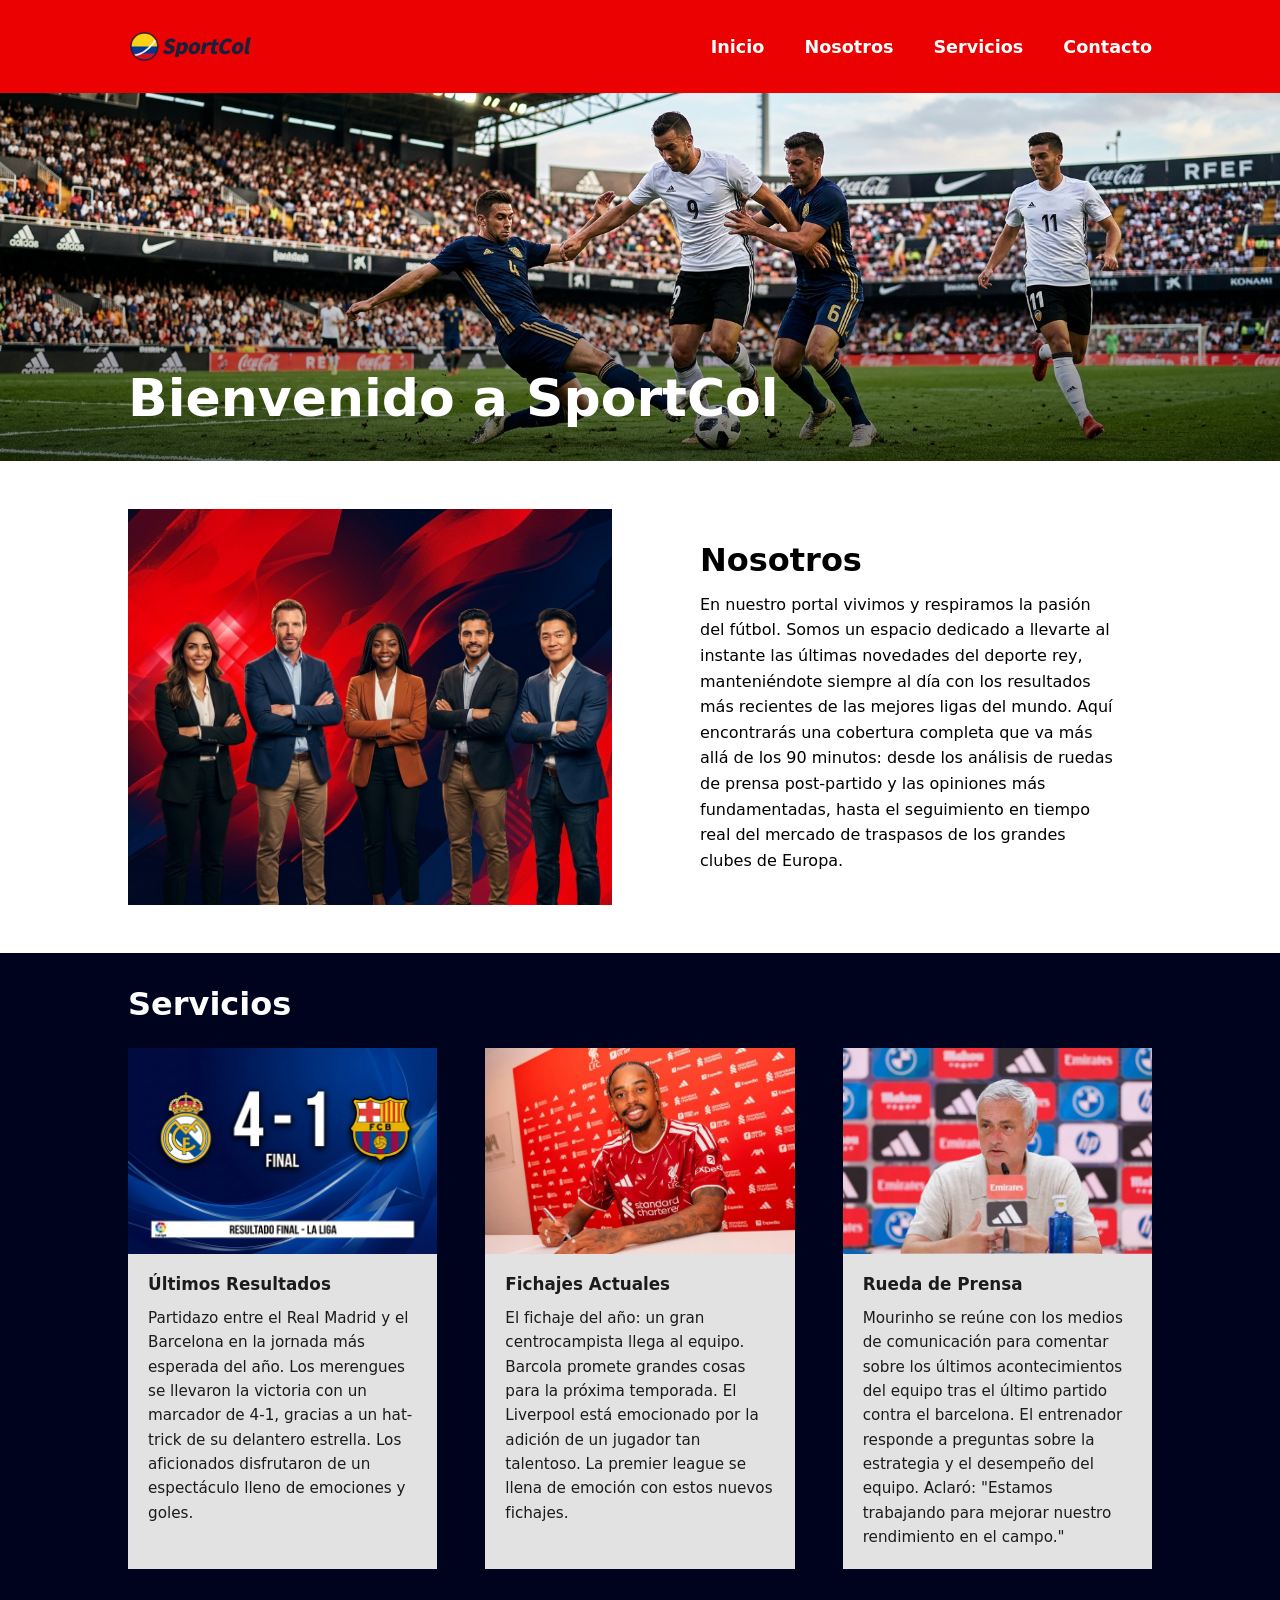
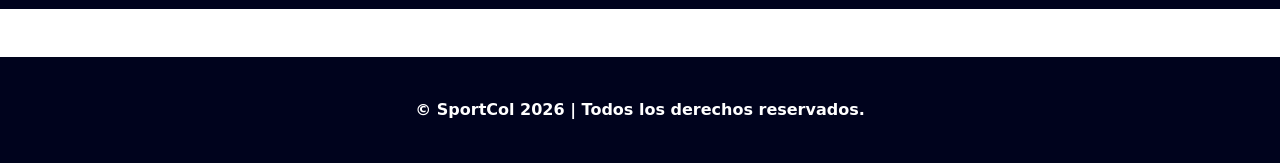
<file: index.html>
<!DOCTYPE html>
<html lang="es">
<head>
  <meta charset="UTF-8">
  <meta name="viewport" content="width=device-width, initial-scale=1.0">
  <title>Sportcol</title>
  <link rel="stylesheet" href="css/estilos.css">
</head>
<body>

  <!-- Enlace para saltar la navegación (accesibilidad con teclado) -->
  <a class="saltar" href="#contenido">Saltar al contenido</a>

  <!-- CABECERA: logo + navegación -->
  <header class="cabecera">
    <div class="contenedor cabecera__interior">
      <img class="logo" src="imagenes/logo.png" href="#inicio">

      <nav class="menu" aria-label="Principal">
          <a href="#inicio">Inicio</a>
          <a href="nosotros.html" target="_blank">Nosotros</a>
          <a href="#servicios">Servicios</a>
          <a href="#contacto">Contacto</a>
      </nav>
    </div>
  </header>

  <main id="contenido">

    <!-- imagen grande con título -->
    <section class="hero" id="inicio">
      <img class="hero__imagen" src="imagenes/fotoprincipal.jpg"
           alt="Imagen principal del sitio" width="1600" height="600">
      <div class="contenedor">
        <h1 class="hero__titulo">Bienvenido a SportCol</h1>
      </div>
    </section>

    <!-- NOSOTROS: imagen a la izquierda, texto a la derecha -->
    <section class="nosotros contenedor" id="nosotros">
      <figure class="nosotros__figura">
        <img class="nosotros__imagen" src="imagenes/equipo_trabajo.jpg"
             alt="Equipo de trabajo" width="800" height="500">
      </figure>

      <div class="nosotros__texto">
        <h2>Nosotros</h2>
        <p>En nuestro portal vivimos y respiramos la pasión del fútbol. Somos un espacio dedicado a llevarte 
          al instante las últimas novedades del deporte rey, manteniéndote siempre al día con los resultados 
          más recientes de las mejores ligas del mundo. Aquí encontrarás una cobertura completa que va más allá 
          de los 90 minutos: desde los análisis de ruedas de prensa post-partido y las opiniones más fundamentadas, 
          hasta el seguimiento en tiempo real del mercado de traspasos de los grandes clubes de Europa.
        </p>
      </div>
    </section>

    <!-- SERVICIOS: tres tarjetas -->
    <section class="servicios" id="servicios">
      <div class="contenedor">
        <h2 class="servicios__titulo">Servicios</h2>

        <div class="rejilla">
          <article class="tarjeta">
            <img class="tarjeta__imagen" src="imagenes/resultado_realmadrid.jpg"
                 alt="Primer servicio" width="600" height="400" loading="lazy">
            <div class="tarjeta__cuerpo">
              <h3>Últimos Resultados</h3>
              <p>Partidazo entre el Real Madrid y el Barcelona en la jornada más esperada del año.
                Los merengues se llevaron la victoria con un marcador de 4-1, gracias a un hat-trick 
                de su delantero estrella. Los aficionados disfrutaron de un espectáculo lleno de emociones y goles.
              </p>
            </div>
          </article>

          <article class="tarjeta">
            <img class="tarjeta__imagen" src="imagenes/barcola.jpg"
                 alt="Segundo servicio" width="600" height="400" loading="lazy">
            <div class="tarjeta__cuerpo">
              <h3>Fichajes Actuales</h3>
              <p>El fichaje del año: un gran centrocampista llega al equipo. Barcola promete grandes 
                cosas para la próxima temporada. El Liverpool está emocionado por la adición de un jugador 
                tan talentoso. La premier league se llena de emoción con estos nuevos fichajes.</p>
            </div>
          </article>

          <article class="tarjeta">
            <img class="tarjeta__imagen" src="imagenes/prensa.jpg"
                 alt="Tercer servicio" width="600" height="400" loading="lazy">
            <div class="tarjeta__cuerpo">
              <h3>Rueda de Prensa</h3>
              <p>Mourinho se reúne con los medios de comunicación para comentar sobre los últimos 
                acontecimientos del equipo tras el último partido contra el barcelona. El entrenador 
                responde a preguntas sobre la estrategia y el desempeño del equipo. 
                Aclaró: "Estamos trabajando para mejorar nuestro rendimiento en el campo." </p>
            </div>
          </article>
        </div>
      </div>
    </section>
  </main>

  <!-- PIE DE PÁGINA -->
  <footer class="pie" id="contacto">
    <div class="contenedor">
      <p>© SportCol 2026 | Todos los derechos reservados.</p>
    </div>
  </footer>
</body>
</html>
</file>
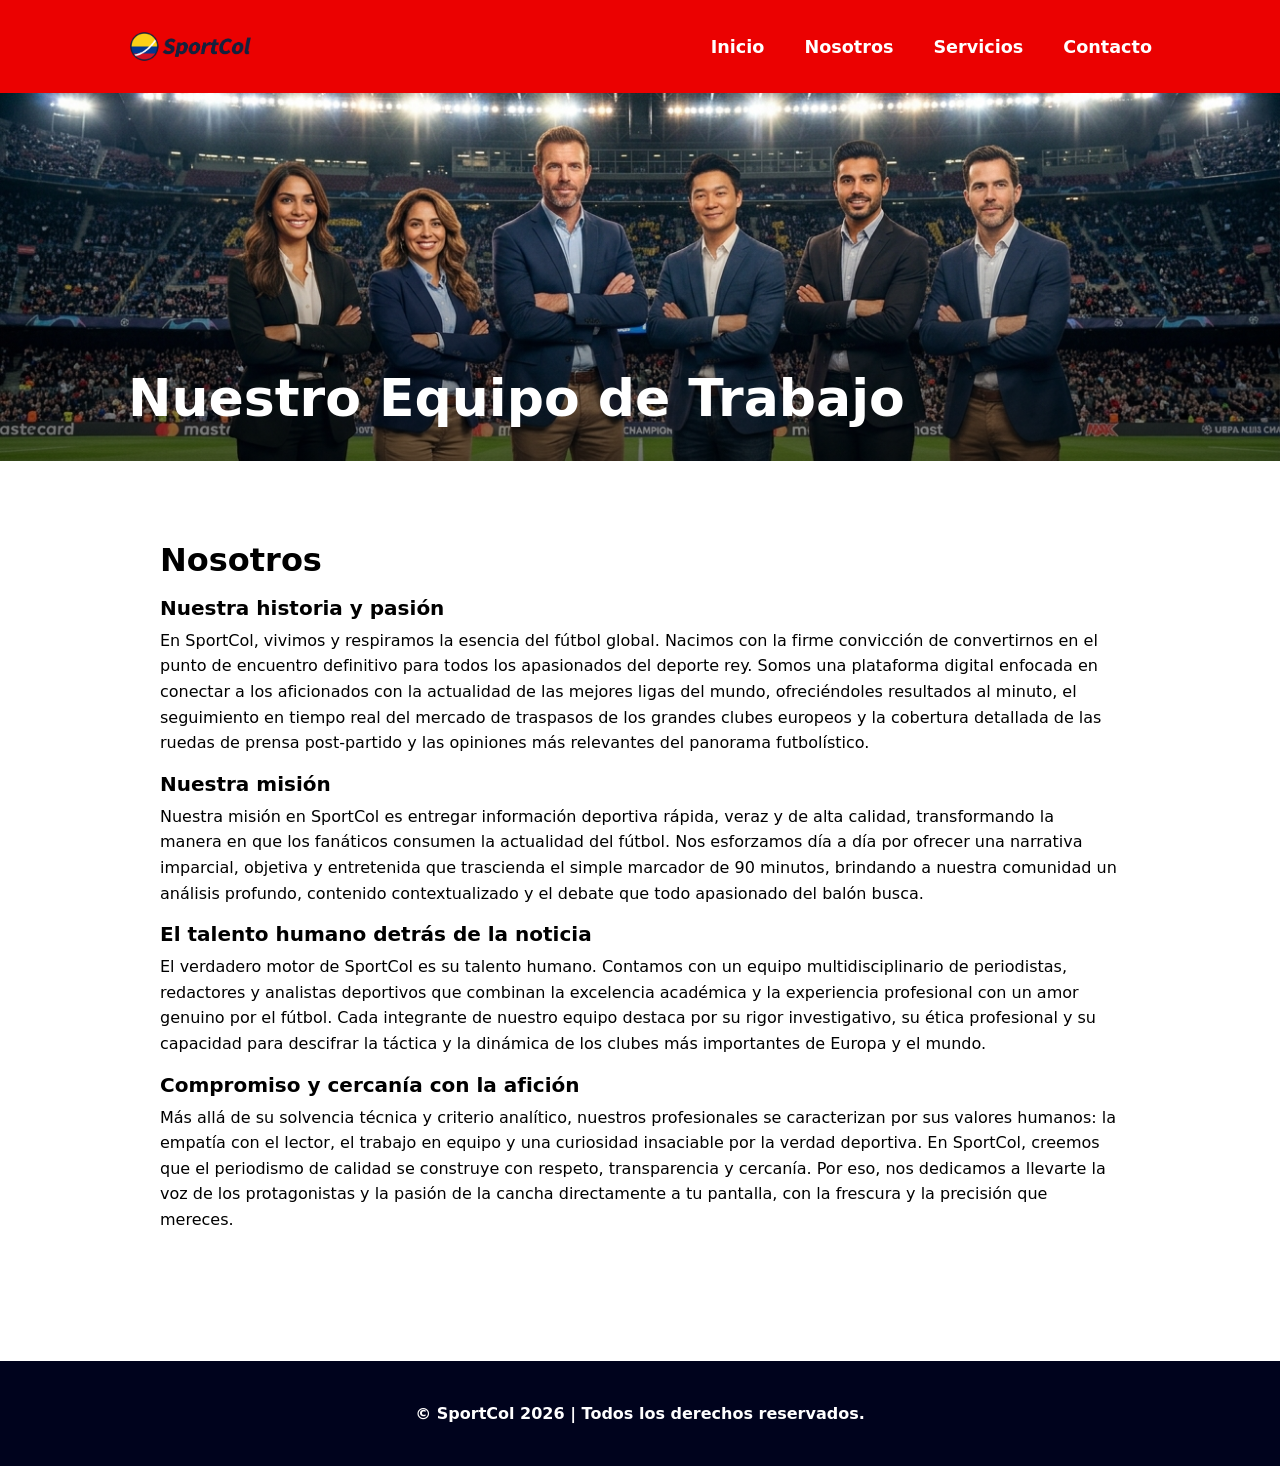
<file: nosotros.html>
<!DOCTYPE html>
<html lang="es">
<head>
  <meta charset="UTF-8">
  <meta name="viewport" content="width=device-width, initial-scale=1.0">
  <title>Sportcol</title>
  <link rel="stylesheet" href="css/estilos.css">
</head>
<body>

  <!-- Enlace para saltar la navegación (accesibilidad con teclado) -->
  <a class="saltar" href="#contenido">Saltar al contenido</a>

  <!-- CABECERA: logo + navegación -->
  <header class="cabecera">
    <div class="contenedor cabecera__interior">
      <img class="logo" src="imagenes/logo.png" href="#inicio">

      <nav class="menu" aria-label="Principal">
        <a href="index.html">Inicio</a>
        <a href="#nosotros">Nosotros</a>
        <a href="#servicios">Servicios</a>
        <a href="#contacto">Contacto</a>
      </nav>
    </div>
  </header>

  <main id="contenido">
  
        <!-- imagen grande con título -->
    <section class="hero" id="inicio_nosotros">
      <img class="equipo__imagen" src="imagenes/nosotros2.jpg"
           alt="Imagen principal del sitio" width="1600" height="600">
      <div class="contenedor">
        <h1 class="hero__titulo">Nuestro Equipo de Trabajo</h1>
      </div>
    </section>

    <!-- NOSOTROS: imagen a la izquierda, texto a la derecha -->
    <section class="nosotros contenedor" id="nosotros">


       <div class="nosotros2__texto">
         <h2>Nosotros</h2>
         <section>
           <h3>Nuestra historia y pasión</h3>
           <p>En SportCol, vivimos y respiramos la esencia del fútbol global. Nacimos con la firme convicción de 
            convertirnos en el punto de encuentro definitivo para todos los apasionados del deporte rey. Somos una
             plataforma digital enfocada en conectar a los aficionados con la actualidad de las mejores ligas del mundo,
              ofreciéndoles resultados al minuto, el seguimiento en tiempo real del mercado de traspasos de los grandes 
              clubes europeos y la cobertura detallada de las ruedas de prensa post-partido y las opiniones más relevantes 
              del panorama futbolístico.
            </p>
         </section>
         <section>
           <h3>Nuestra misión</h3>
           <p>Nuestra misión en SportCol es entregar información deportiva rápida, veraz y de alta calidad, transformando
             la manera en que los fanáticos consumen la actualidad del fútbol. Nos esforzamos día a día por ofrecer una 
             narrativa imparcial, objetiva y entretenida que trascienda el simple marcador de 90 minutos, brindando a 
             nuestra comunidad un análisis profundo, contenido contextualizado y el debate que todo apasionado del balón 
             busca.
            </p>
         </section>
         <section>
           <h3>El talento humano detrás de la noticia</h3>
           <p>El verdadero motor de SportCol es su talento humano. Contamos con un equipo multidisciplinario de periodistas,
             redactores y analistas deportivos que combinan la excelencia académica y la experiencia profesional con un 
             amor genuino por el fútbol. Cada integrante de nuestro equipo destaca por su rigor investigativo, su ética 
             profesional y su capacidad para descifrar la táctica y la dinámica de los clubes más importantes de Europa y 
             el mundo.
            </p>
         </section>
         <section>
           <h3>Compromiso y cercanía con la afición</h3>
           <p>Más allá de su solvencia técnica y criterio analítico, nuestros profesionales se caracterizan por sus valores
             humanos: la empatía con el lector, el trabajo en equipo y una curiosidad insaciable por la verdad deportiva. 
             En SportCol, creemos que el periodismo de calidad se construye con respeto, transparencia y cercanía. 
             Por eso, nos dedicamos a llevarte la voz de los protagonistas y la pasión de la cancha directamente a tu pantalla, 
             con la frescura y la precisión que mereces.
            </p>
         </section>
       </div>
    </section>
  </main>

  <!-- PIE DE PÁGINA -->
  <footer class="pie" id="contacto">
    <div class="contenedor">
      <p>© SportCol 2026 | Todos los derechos reservados.</p>
    </div>
  </footer>
</body>
</html>
</file>
<file: css/estilos.css>
/* ---------- 1. Variables (paleta y valores compartidos) ---------- */
:root {
  --rojo-cabecera: rgb(235, 1, 1);
  --azul-oscuro: #00031d;
  --rojo-fondo: #00031d;
  --gris-tarjeta: #e2e2e2;
  --texto: #1b1b1b;
  --blanco: #ffffff;
  --enfoque: #bc4b00;

  --espacio: 1rem;
  --ancho-maximo: 64rem;
}

/* ---------- 2. Base ---------- */
*, *::before, *::after { box-sizing: border-box; }

html { scroll-behavior: smooth; scroll-padding-top: 1rem; }

body {
  margin: 0;
  font-family: system-ui, -apple-system, "Segoe UI", sans-serif;
  line-height: 1.6;
  color: var(--texto);
  background: var(--blanco);
}

h1, h2, h3 { line-height: 1.2; margin-block: 0 0.75rem; }
h1 { font-size: clamp(2rem, 1.4rem + 2.5vw, 3.25rem); }
h2 { font-size: clamp(1.5rem, 1.2rem + 1vw, 2rem); }
h3 { font-size: 1.25rem; }
p  { margin-block: 0; }

img { display: block; max-width: 100%; height: auto; }

a { color: inherit; text-underline-offset: 0.2em; }

/* Enfoque visible para quienes navegan con teclado */
:focus-visible {
  outline: 3px solid var(--enfoque);
  outline-offset: 3px;
}

/* Contenedor centrado con márgenes fluidos */
.contenedor {
  width: min(100% - 2rem, var(--ancho-maximo));
  margin-inline: auto;
}

/* Enlace "Saltar al contenido": solo aparece al enfocarlo */
.saltar {
  position: absolute;
  top: -10rem;
  left: 0.5rem;
  z-index: 100;
  padding: 0.75rem;
  background: var(--blanco);
  color: var(--texto);
}
.saltar:focus { top: 0.5rem; }

/* ---------- 3. Cabecera y navegación ---------- */
.cabecera {
  background: var(--rojo-cabecera);
  padding-block: 1.9rem;
}

.cabecera__interior {
  display: flex;
  flex-wrap: wrap;
  align-items: center;
  justify-content: space-between;
  gap: 1rem;
}

.logo {
    width: 125px;
    height: auto;
    object-fit: contain;
}

.menu {
  display: flex;
  flex-wrap: wrap;
  gap: 0.5rem 2.5rem;
}

.menu a {
  font-size: 1.10rem;
  font-weight: 600;
  text-decoration: none;
  color: var(--blanco);
}

.menu a:hover { text-decoration: underline; }

/* ---------- 4. Hero (imagen grande con título encima) ---------- */
.hero {
  position: relative;
  background: var(--azul-oscuro);
}

.hero__imagen {
  width: 100%;
  height: clamp(14rem, 30vw, 23rem);
  object-fit: cover;
}

.equipo__imagen {
  width: 100%;
  height: clamp(14rem, 30vw, 23rem);
  object-fit: cover;
  object-position: center 38%;
}

/* Degradado para que el texto se lea sobre cualquier imagen */
.hero::after {
  content: "";
  position: absolute;
  inset: 0;
  background: linear-gradient(to top, rgb(0 0 0 / 55%), transparent 60%);
  pointer-events: none;
}

.hero .contenedor {
  position: absolute;
  left: 0;
  right: 0;
  bottom: 2rem;
  z-index: 1;
}

.hero__titulo {
  margin: 0;
  color: var(--blanco);
}

/* ---------- 5. Sección Nosotros (imagen + texto) ---------- */
.nosotros {
  display: grid;
  gap: 1.5rem;
  padding-block: 2.5rem;
}

.nosotros__figura { margin: 0; }

.nosotros__imagen {
  width: 100%;
  height: 100%;
  min-height: 14rem;
  object-fit: cover;
  background: var(--rojo-fondo);
}  

.nosotros__texto {
  display: flex;
  flex-direction: column;
  justify-content: center;
  padding: 2rem;
  background: var(--blanco);
  color: #000000;
}

.nosotros2__texto {
  grid-column: 1 / -1;
  display: flex;
  flex-direction: column;
  gap: 1rem;
  padding: 2rem;
  background: var(--blanco);
  color: #000000;
}

.nosotros2__texto h2,
.nosotros2__texto h3,
.nosotros2__texto p {
  margin: 0;
}

.nosotros2__texto section {
  display: grid;
  gap: 0.5rem;
}

/* ---------- 6. Sección Servicios (Grid de tarjetas) ---------- */
.servicios {
  padding-block: 2rem 2.5rem;
  background: var(--rojo-fondo);
}

.servicios__titulo { margin-block-end: 1.5rem; color: var(--blanco); }

.rejilla {
  display: grid;
  gap: 1.5rem;
}

.tarjeta {
  display: flex;
  flex-direction: column;
  min-width: 0;
  background: var(--gris-tarjeta);
}

.tarjeta__imagen {
  width: 100%;
  aspect-ratio: 3 / 2;
  object-fit: cover;
}

.tarjeta__cuerpo {
  flex: 1;
  padding: 1.25rem;
}

.tarjeta__cuerpo h3 { font-size: 1.05rem; }
.tarjeta__cuerpo p  { font-size: 0.95rem; font-weight: 500; }

/* ---------- 7. Pie de página ---------- */
.pie {
  margin-block-start: 3rem;
  padding-block: 2.5rem;
  background: var(--azul-oscuro);
  color: var(--blanco);
  font-weight: 600;
  text-align: center;
}

/* ---------- 8. Diseño adaptable ---------- */

@media (max-width: 47.999rem) {
  .cabecera__interior {
    flex-direction: column;
  }

  .menu {
    justify-content: center;
    gap: 0.5rem 1rem;
  }
}

/* Nosotros en 2 columnas y servicios en 2 columnas */
@media (min-width: 48rem) {
  .nosotros {
    grid-template-columns: repeat(2, minmax(0, 1fr));
    gap: 3.5rem;
    padding-block: 3rem;
  }

  .rejilla { grid-template-columns: repeat(2, minmax(0, 1fr)); }
}

/* Escritorio: servicios en 3 columnas */
@media (min-width: 64rem) {
  .rejilla {
    grid-template-columns: repeat(3, minmax(0, 1fr));
    gap: 3rem;
  }
}

/* Respeta a quienes prefieren menos movimiento */
@media (prefers-reduced-motion: reduce) {
  html { scroll-behavior: auto; }
}

/* ---------- 9. Impresión ---------- */
@media print {
  .saltar, .menu { display: none; }
  body { color: black; background: white; }
  .tarjeta { break-inside: avoid; }
}
</file>
